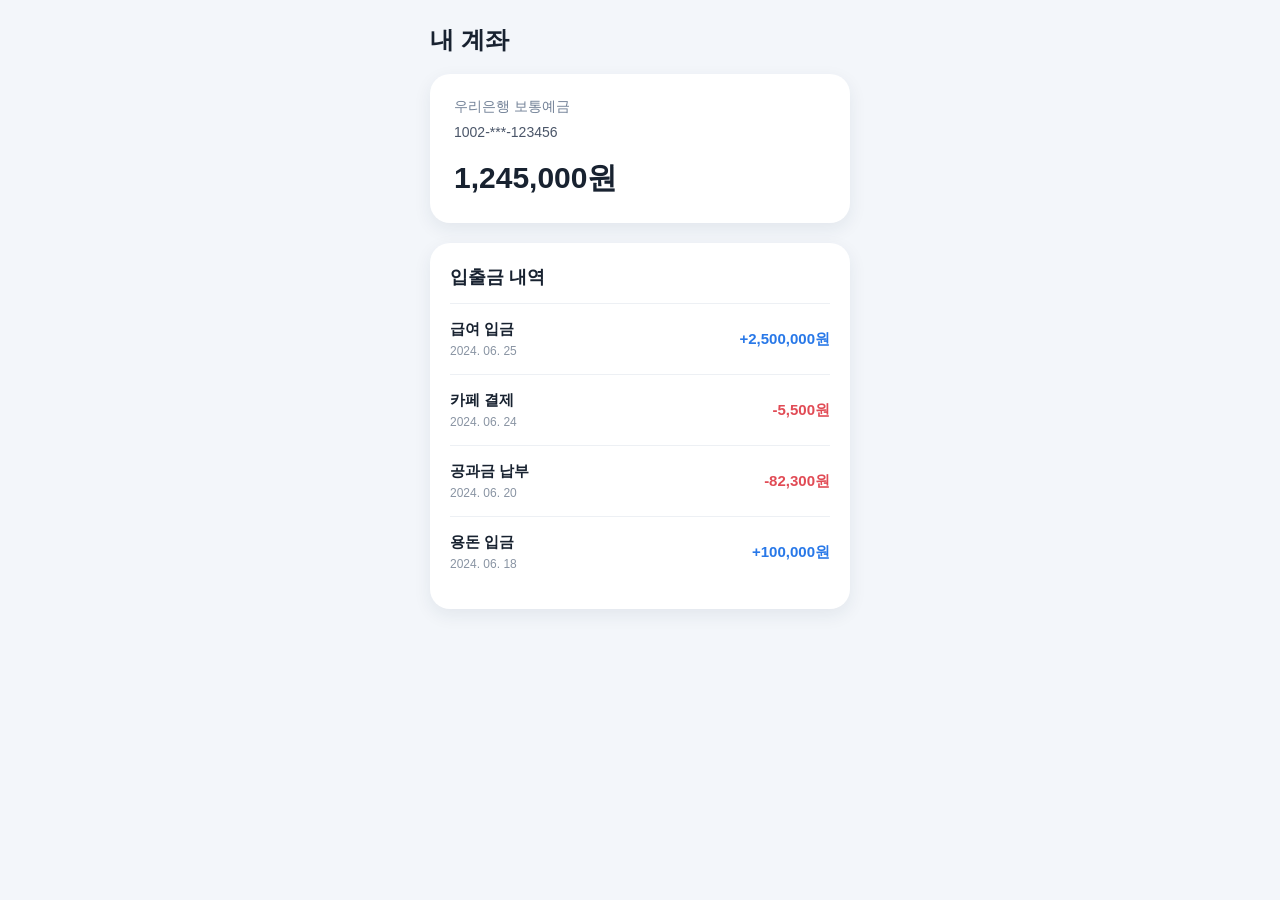
<file: 03_실습/new.html>
<!-- 은행 계좌 아래로 입출금 내역이 보이는 화면 만들어줘  -->
<!DOCTYPE html>
<html lang="ko">
<head>
  <meta charset="UTF-8">
  <meta name="viewport" content="width=device-width, initial-scale=1.0">
  <title>은행 계좌</title>
  <style>
    * {
      box-sizing: border-box;
    }

    body {
      margin: 0;
      padding: 24px 16px;
      background: #f3f6fa;
      color: #182230;
      font-family: Arial, "Malgun Gothic", sans-serif;
    }

    .container {
      width: 100%;
      max-width: 420px;
      margin: 0 auto;
    }

    h1 {
      margin: 0 0 18px;
      font-size: 24px;
    }

    .card,
    .history {
      background: #fff;
      border-radius: 20px;
      box-shadow: 0 6px 18px rgba(28, 49, 75, 0.08);
    }

    .card {
      padding: 24px;
      margin-bottom: 20px;
    }

    .label {
      color: #718096;
      font-size: 14px;
    }

    .account {
      margin-top: 8px;
      color: #4a5568;
      font-size: 14px;
    }

    .balance {
      margin: 18px 0 0;
      font-size: 30px;
      font-weight: 700;
    }

    .history {
      padding: 22px 20px;
    }

    .history h2 {
      margin: 0 0 14px;
      font-size: 18px;
    }

    .transaction {
      display: flex;
      align-items: center;
      justify-content: space-between;
      padding: 16px 0;
      border-top: 1px solid #edf0f4;
    }

    .transaction-info strong,
    .transaction-info span {
      display: block;
    }

    .transaction-info strong {
      margin-bottom: 5px;
      font-size: 15px;
    }

    .transaction-info span {
      color: #8994a3;
      font-size: 12px;
    }

    .amount {
      font-size: 15px;
      font-weight: 700;
      white-space: nowrap;
    }

    .deposit {
      color: #2878e8;
    }

    .withdrawal {
      color: #e14b55;
    }
  </style>
</head>
<body>
  <main class="container">
    <h1>내 계좌</h1>

    <section class="card" aria-label="계좌 정보">
      <div class="label">우리은행 보통예금</div>
      <div class="account">1002-***-123456</div>
      <p class="balance">1,245,000원</p>
    </section>

    <section class="history" aria-label="입출금 내역">
      <h2>입출금 내역</h2>
      <div class="transaction">
        <div class="transaction-info">
          <strong>급여 입금</strong>
          <span>2024. 06. 25</span>
        </div>
        <span class="amount deposit">+2,500,000원</span>
      </div>
      <div class="transaction">
        <div class="transaction-info">
          <strong>카페 결제</strong>
          <span>2024. 06. 24</span>
        </div>
        <span class="amount withdrawal">-5,500원</span>
      </div>
      <div class="transaction">
        <div class="transaction-info">
          <strong>공과금 납부</strong>
          <span>2024. 06. 20</span>
        </div>
        <span class="amount withdrawal">-82,300원</span>
      </div>
      <div class="transaction">
        <div class="transaction-info">
          <strong>용돈 입금</strong>
          <span>2024. 06. 18</span>
        </div>
        <span class="amount deposit">+100,000원</span>
      </div>
    </section>
  </main>

</body>
</html>
</file>
